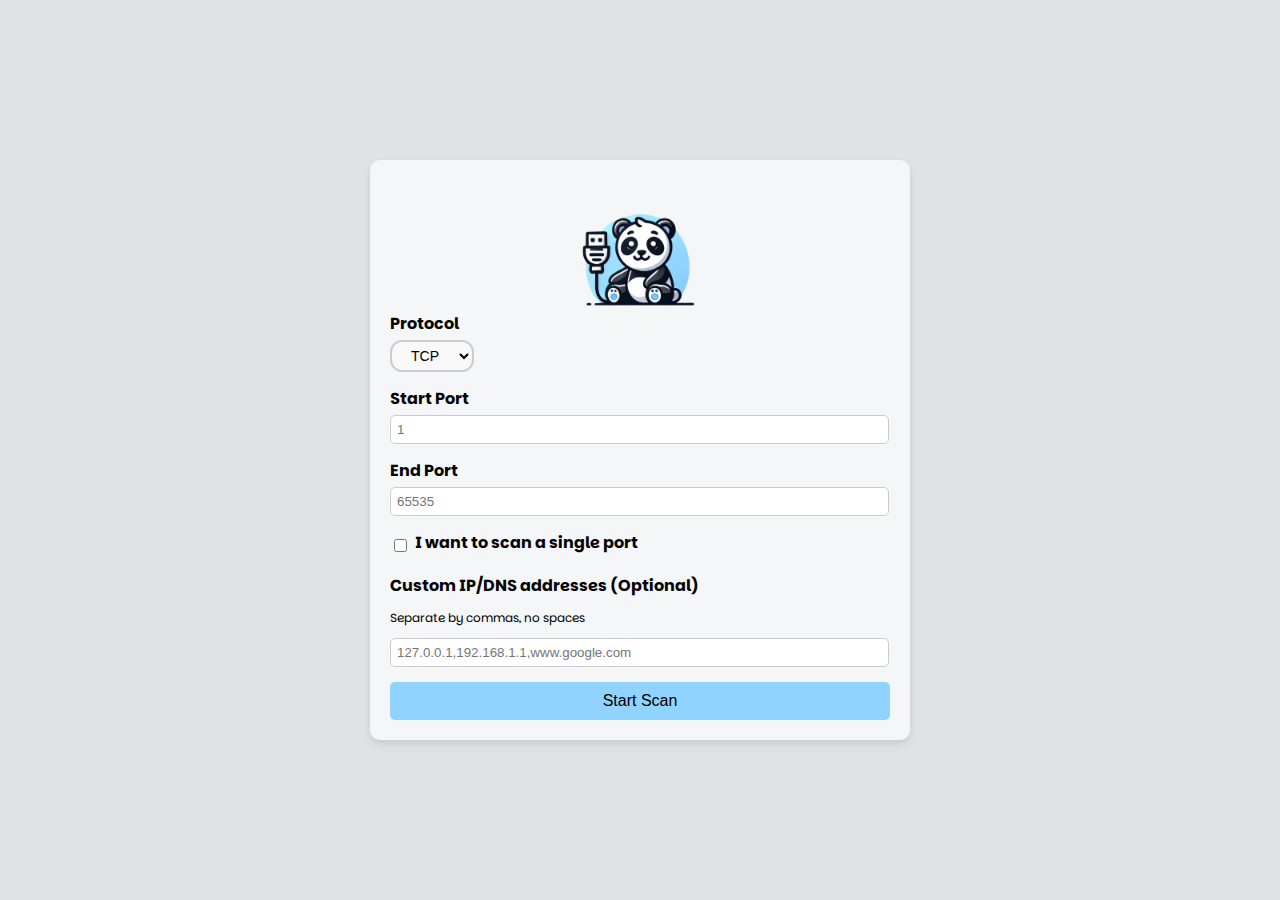
<file: templates/index.html>
<!DOCTYPE html>
<html lang="en">
<head>
    <meta charset="UTF-8">
    <meta name="viewport" content="width=device-width, initial-scale=1.0">
    <title>Port Panda</title>
    <link rel="stylesheet" href="../static/style.css">
</head>
<body>
 <script src="../static/script.js"></script>
    <div class="container">
        <img src="/static/portPandaLogo.png" alt="Port Scanner Logo" ">
        <form action="/scan" method="POST">
            <div class="form-group">
                <label for="protocol">Protocol</label>
                <select id="protocol" name="protocol" required>
                    <option value="TCP">TCP</option>
                    <option value="UDP">UDP</option>
                </select>
            </div>

            <div class="form-group">
                <label for="start-port" id="start-port-label">Start Port</label>
                <input type="number" id="start-port" name="start_port" min="1" max="65534" placeholder="1">
            </div>

            <div class="form-group">
                <label for="end-port" id="end-port-label">End Port</label>
                <input type="number" id="end-port" name="end_port" min="2" max="65535" placeholder="65535">
            </div>


            <div class="form-group" style="display: flex; align-items: center;">
                <input type="checkbox" id="single-port" name="single_port" onclick="toggleSinglePort()">
                <label for="single-port" style="margin-left: 5px;">I want to scan a single port</label>
            </div>

            <div class="form-group">
                <label for="ip-range">Custom IP/DNS addresses (Optional)</label>
                <p> Separate by commas, no spaces </p>
                <input type="text" id="ip-range" name="ip_range" placeholder="127.0.0.1,192.168.1.1,www.google.com">
            </div>

            <button type="submit">Start Scan</button>
        </form>

    </div>


</body>
</html>
</file>
<file: static/style.css>
@import url('https://fonts.googleapis.com/css2?family=Exo+2:ital,wght@0,100..900;1,100..900&family=Jaro:opsz@6..72&family=Parkinsans:wght@300..800&display=swap');

h2 {
    color: black;
}

img {
    display: block;
    margin: 0 auto; 
    max-width: 200px;
}

h3 {
    color:#90d3fe
}

label {
    color: black;
}

.host {
    margin-bottom: 3px;
}

ul {
    padding-left: 10px;
}

.port-container h3 {
    color: white;
    margin-bottom: 3px;
    margin-top: 3px;
}

.open-port {
    color: rgb(38, 191, 38);
}

.os-info h3, .closed-ports-info h3 {
    margin-bottom: 3px;
}

.closed-port {
    color: rgb(252, 62, 62);
}

.port-container {
    display: none;
}

.active {
    display: block;
}

.navigation {
    display: flex;
    justify-content: space-between;
    margin-top: 20px;
}

.navigation button {
    padding: 10px;
    font-size: 16px;
    width: 80px;
}

.h1{
    color: black;
}

.port-container {
    background-color: #90d3fe;
    border-radius: 10px;
    padding: 10px;
    padding-top: 15px;
}

body {
    font-family: 'Parkinsans', sans-serif;
    margin: 0;
    padding: 0;
    background-color: #e1e2e3;
    border-radius: 20%;
    color: #000000;
    display: flex;
    justify-content: center;
    align-items: center;
    height: 100vh;
}

.container {
    display: flex;
    flex-direction: column;
    background: #f5f6f7;
    padding: 20px;
    border-radius: 10px;
    box-shadow: 0 4px 8px rgba(0, 0, 0, 0.1);
    width: 500px;
}

.container h1 {
    text-align: center;
}

.form-group {
    margin-bottom: 15px;
}

.form-group label {
    display: block;
    margin-bottom: 5px;
    font-weight: bold;
}

.form-group input {
    width: 97%;
    padding: 6px;
    border: 1px solid #ccc;
    border-radius: 5px;
}

#select-host-div {
}

/* Selection box */
#host-select, .form-group select {
    align-self: center;
    padding: 5px 15px;
    border-radius: 12px; 
    border: 2px solid #ccc; 
    background-color: #f9f9f9; 
    font-size: 14px;
    transition: border-color 0.3s ease;
}

#host-select:focus, .form-group select :focus {
    outline: none; 
    border-color: #90d3fe; 
    background-color: #ffffff; 
}

#host-select option, .form-group select option {
    padding: 10px;
    border-radius: 12px; 
    background-color: #ffffff;
    border-radius: 10px;
}

#host-select option:hover, .form-group select option:hover {
    background-color: #f0f0f0;
}

#select-host-div {
    align-self: center;
}

/* check box */
.form-group input[type="checkbox"] {
    width: auto;
}

/* Button */
button {
    width: 100%;
    padding: 10px;
    background-color: #90d3fe;
    color: black;
    border: none;
    border-radius: 5px;
    font-size: 16px;
    cursor: pointer;
}

button:hover {
    color:  white;
    background-color: #4ea5de
}

li {
    font-weight: bold ;
    list-style-type: none;
    margin:0px;
    padding:0px;
}

p {
font-size: 12px;
color: black;
}

h1 {
color: black;
}

#prev, #next {
margin: 5px;
}

#page-count, #waitMessage {
font-size: 16px; }

/* Loading animation */
#loading-popup {
    display: none;
    flex-direction: column;
    align-items: center;
    justify-content: center;
    position: fixed;
    top: 50%;
    left: 50%;
    transform: translate(-50%, -50%);
    background-color: white;
    border: 8px solid #f0f0f0;
    border-radius: 12px;
    padding: 25px;
    box-shadow: 0 6px 12px rgba(0, 0, 0, 0.2);
    z-index: 1000;
    text-align: center;
}

.loader {
    position: relative;
    border: 6px solid #f7e7ff;
    border-top: 6px solid #90d3fe;
    border-radius: 50%;
    width: 50px;
    height: 50px;
    animation: spin-bounce 1.2s cubic-bezier(0.5, 0.2, 0.3, 1) infinite;
    box-shadow: 0 0 10px rgba(171, 171, 171, 0.5);
}

@keyframes spin-bounce {
    0% {
        transform: rotate(0deg) scale(1);
    }
    50% {
        transform: rotate(180deg) scale(1.1);
    }
    100% {
        transform: rotate(360deg) scale(1);
    }
}

a {
    text-decoration: none;
    display: inline-block;
    align-self: center;
}

/* Port Panda animation */
#port-panda {
    font-size: 36px;
    font-weight: bold;
    display: inline;
    margin: 10px;
    transition: box-shadow 0.3s ease-in-out;
}

#white-text, #black-text {
    transition: color 1s ease;
}

#white-text {
    color: #e1e2e3;
    animation: colorSwitch 4s infinite;

}

#black-text {
    color: black;
}

@keyframes colorSwitch {
    0% {
        color: #c7c7c7;
        text-shadow: 0px 0px 2px #4ea5de;

    }
    30% {
        color: black;
        text-shadow: none;

    }
    60% {
        color: black;
        text-shadow: none;
        
    }
    100% {
        color: #c7c7c7;
        text-shadow: 0px 0px 2px #4ea5de;
        
    }
}

a:hover #white-text, a:hover #black-text {
    color: black;
    text-shadow: 0 2px 2px #90d3fe;
    animation: none;
}
</file>
